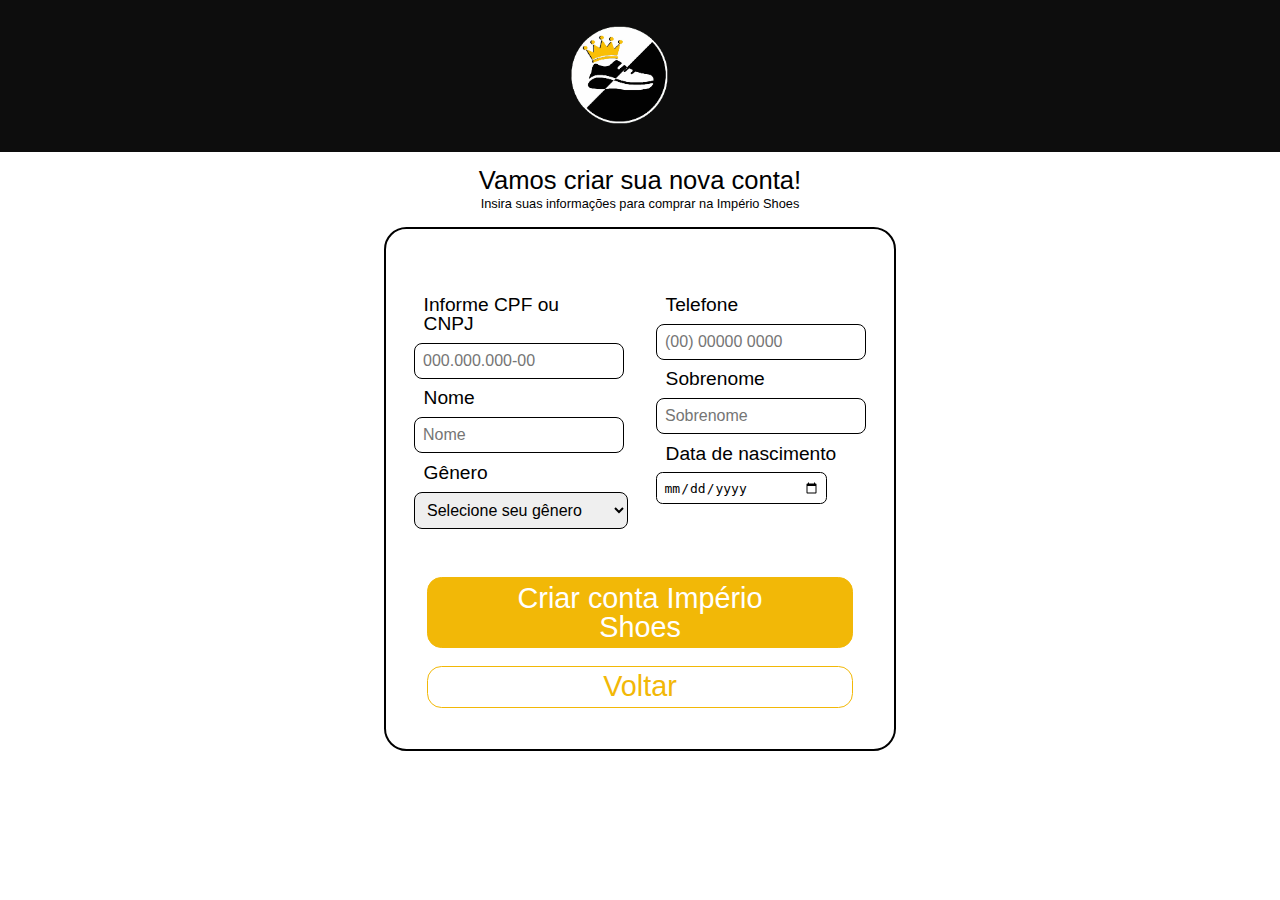
<file: cadastro.html>
<!DOCTYPE html>
<html lang="en">
<head>
    <meta charset="UTF-8">
    <meta name="viewport" content="width=device-width, initial-scale=1.0">
    <link rel="stylesheet" href="./src/css/reset.css">
    <link rel="stylesheet" href="./src/css/layout.css">
    <link rel="stylesheet" href="./src/css/styleCadastro&Login.css">

    <style>
        @import url('https://fonts.googleapis.com/css2?family=Merriweather:ital,opsz,wght@0,18..144,300..900;1,18..144,300..900&display=swap');
    </style>  

    <link rel="shortcut icon" href="./src/img/favicon.png" type="image/x-icon">
    <title>Cadastro Império Shoes</title>
</head>
<header>
    <div class="navbar">
        <ul>
            <li id="logo"><a href="index.html"><img src="src/img/imperio-logo.webp" alt="logo Império Shoes"></a></li>
        </ul>
    </div>
</header>
<body>
    <div class="intro">
        <p id="title">Vamos criar sua nova conta!</p>
        <p id="subtitle">Insira suas informações para comprar na Império Shoes</p>
    </div>

    <div class="card">
        <div class="fields-register">
            <div class="column">
                <p>Informe CPF ou CNPJ</p>
                <input id="cpf/cnpj" type="text" placeholder="000.000.000-00">
                <p>Nome</p>
                <input id="nome" type="text" placeholder="Nome">
                <p>Gênero</p>
                <select id="genero">
                    <option value="" disabled selected hidden>Selecione seu gênero</option>
                    <option value="M">Masculino</option>
                    <option value="F">Feminino</option>
                    <option value="O">Outro</option>
                </select>
            </div>

            <div class="column">
                <p>Telefone</p>
                <input id="fone" type="tel" placeholder="(00) 00000 0000">
                <p>Sobrenome</p>
                <input id="sobrenome" type="text" placeholder="Sobrenome">
                <p>Data de nascimento</p>
                <input id="data-nascimento" type="date">
            </div>
        </div>

        <div class="account-buttons">
            <a id="action-button" href="perfil.html">Criar conta Império Shoes</a>
            <a id="altaction-button" href="login.html" >Voltar</a>
        </div>
    </div>
</body>
</html>
</file>
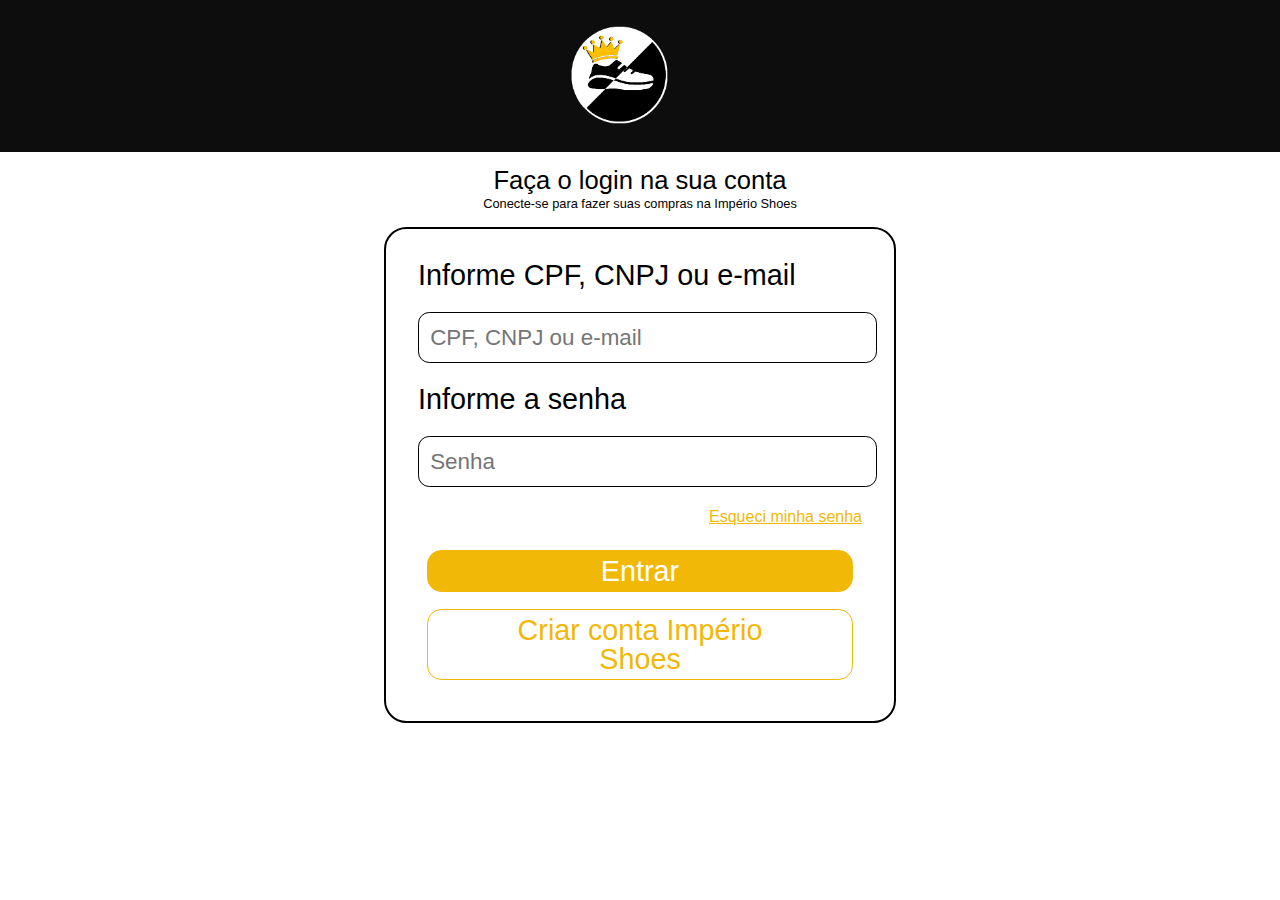
<file: login.html>
<!DOCTYPE html>
<html lang="en">
<head>
    <meta charset="UTF-8">
    <meta name="viewport" content="width=device-width, initial-scale=1.0">
    <link rel="stylesheet" href="./src/css/reset.css">
    <link rel="stylesheet" href="./src/css/layout.css">
    <link rel="stylesheet" href="./src/css/styleCadastro&Login.css">

    <style>
        @import url('https://fonts.googleapis.com/css2?family=Merriweather:ital,opsz,wght@0,18..144,300..900;1,18..144,300..900&display=swap');
    </style>  

    <link rel="shortcut icon" href="./src/img/favicon.png" type="image/x-icon">
    <title>Login Império Shoes</title>
</head>
<header>
    <div class="navbar">
        <ul>
            <li id="logo"><a href="index.html"><img src="src/img/imperio-logo.png" alt="logo Império Shoes"></a></li>
        </ul>
    </div>
</header>
<body>
    <div class="intro">
        <p id="title">Faça o login na sua conta</p>
        <p id="subtitle">Conecte-se para fazer suas compras na Império Shoes</p>
    </div>

    <div class="card">
        <div class="fields">
            <p>Informe CPF, CNPJ ou e-mail</p>
            <input id="user" type="text" placeholder="CPF, CNPJ ou e-mail">
            <p>Informe a senha</p>
            <input id="password" type="password" placeholder="Senha">
        </div>

        <a id="forgotpassword">Esqueci minha senha</a>

        <div class="account-buttons">
            <a id="action-button" href="perfil.html">Entrar</a>
            <a id="altaction-button" href="cadastro.html">Criar conta Império Shoes</a>
        </div>
    </div>
</body>
</html>
</file>
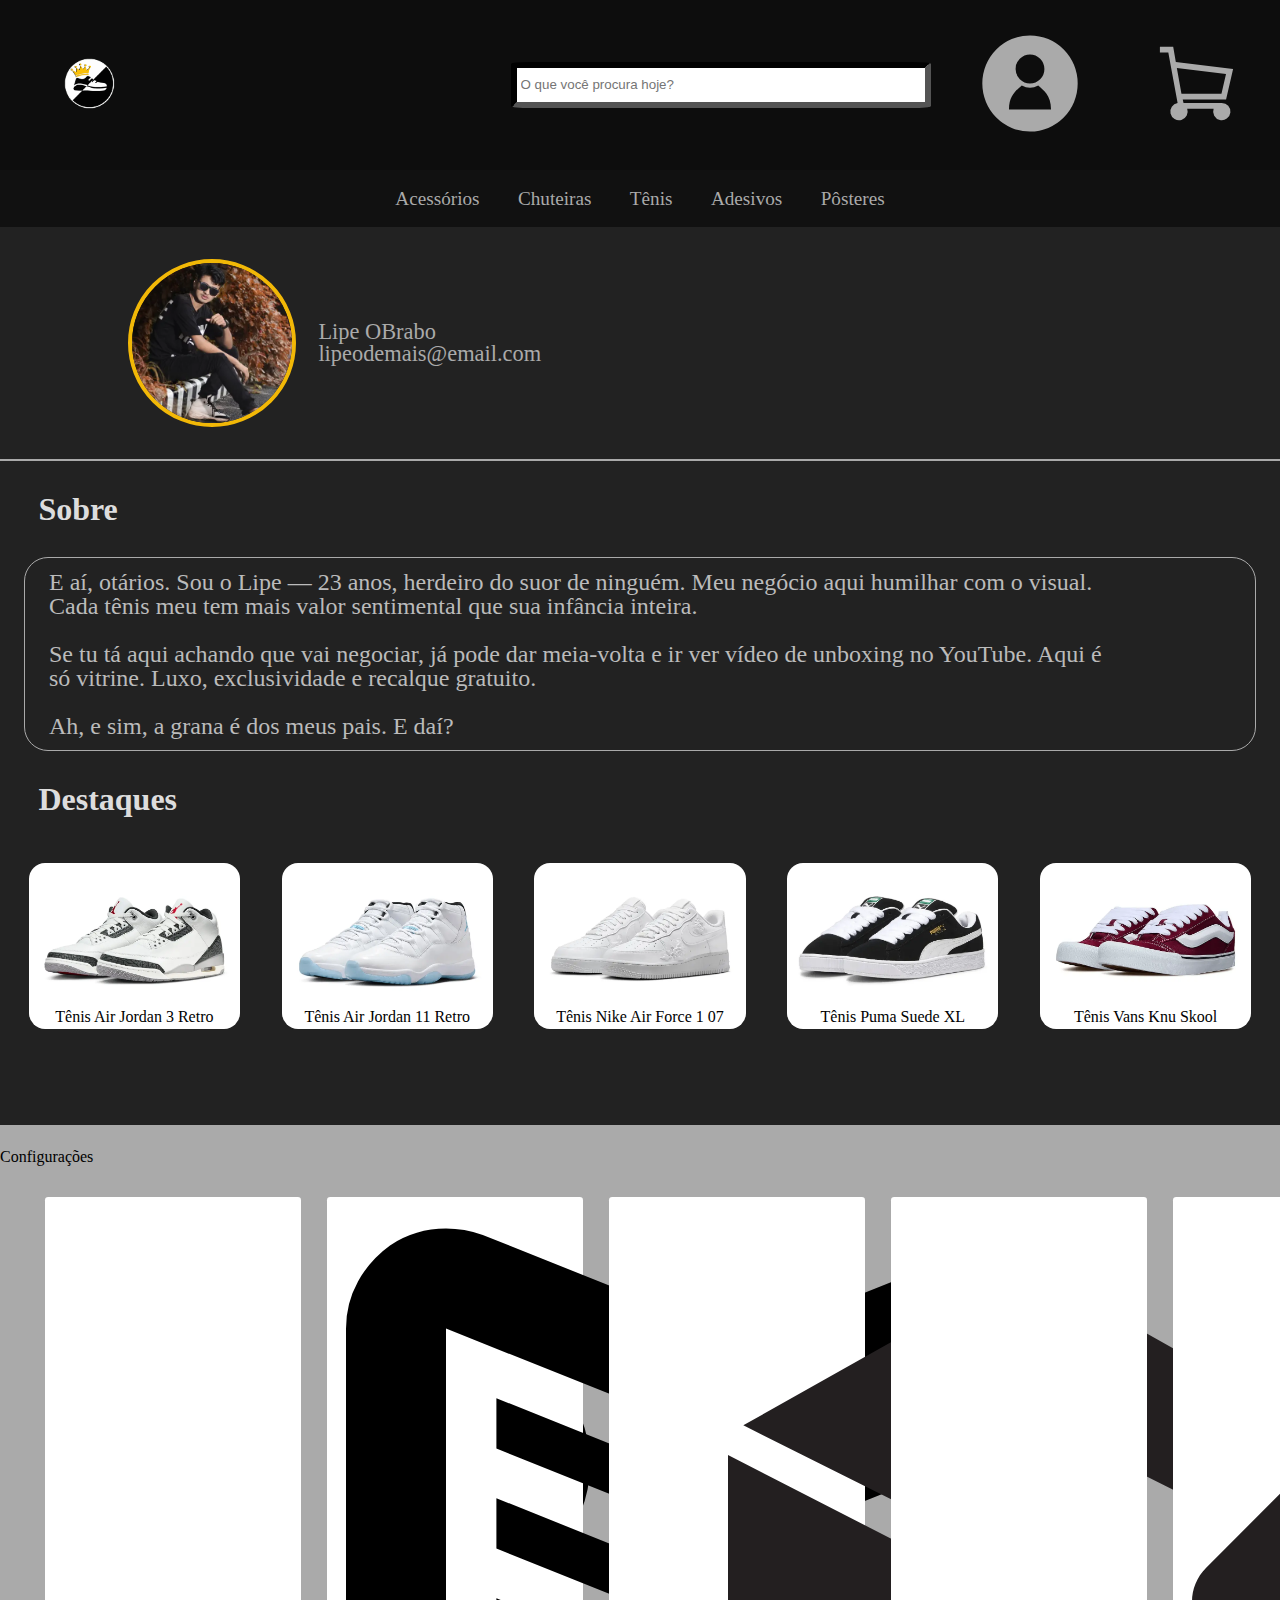
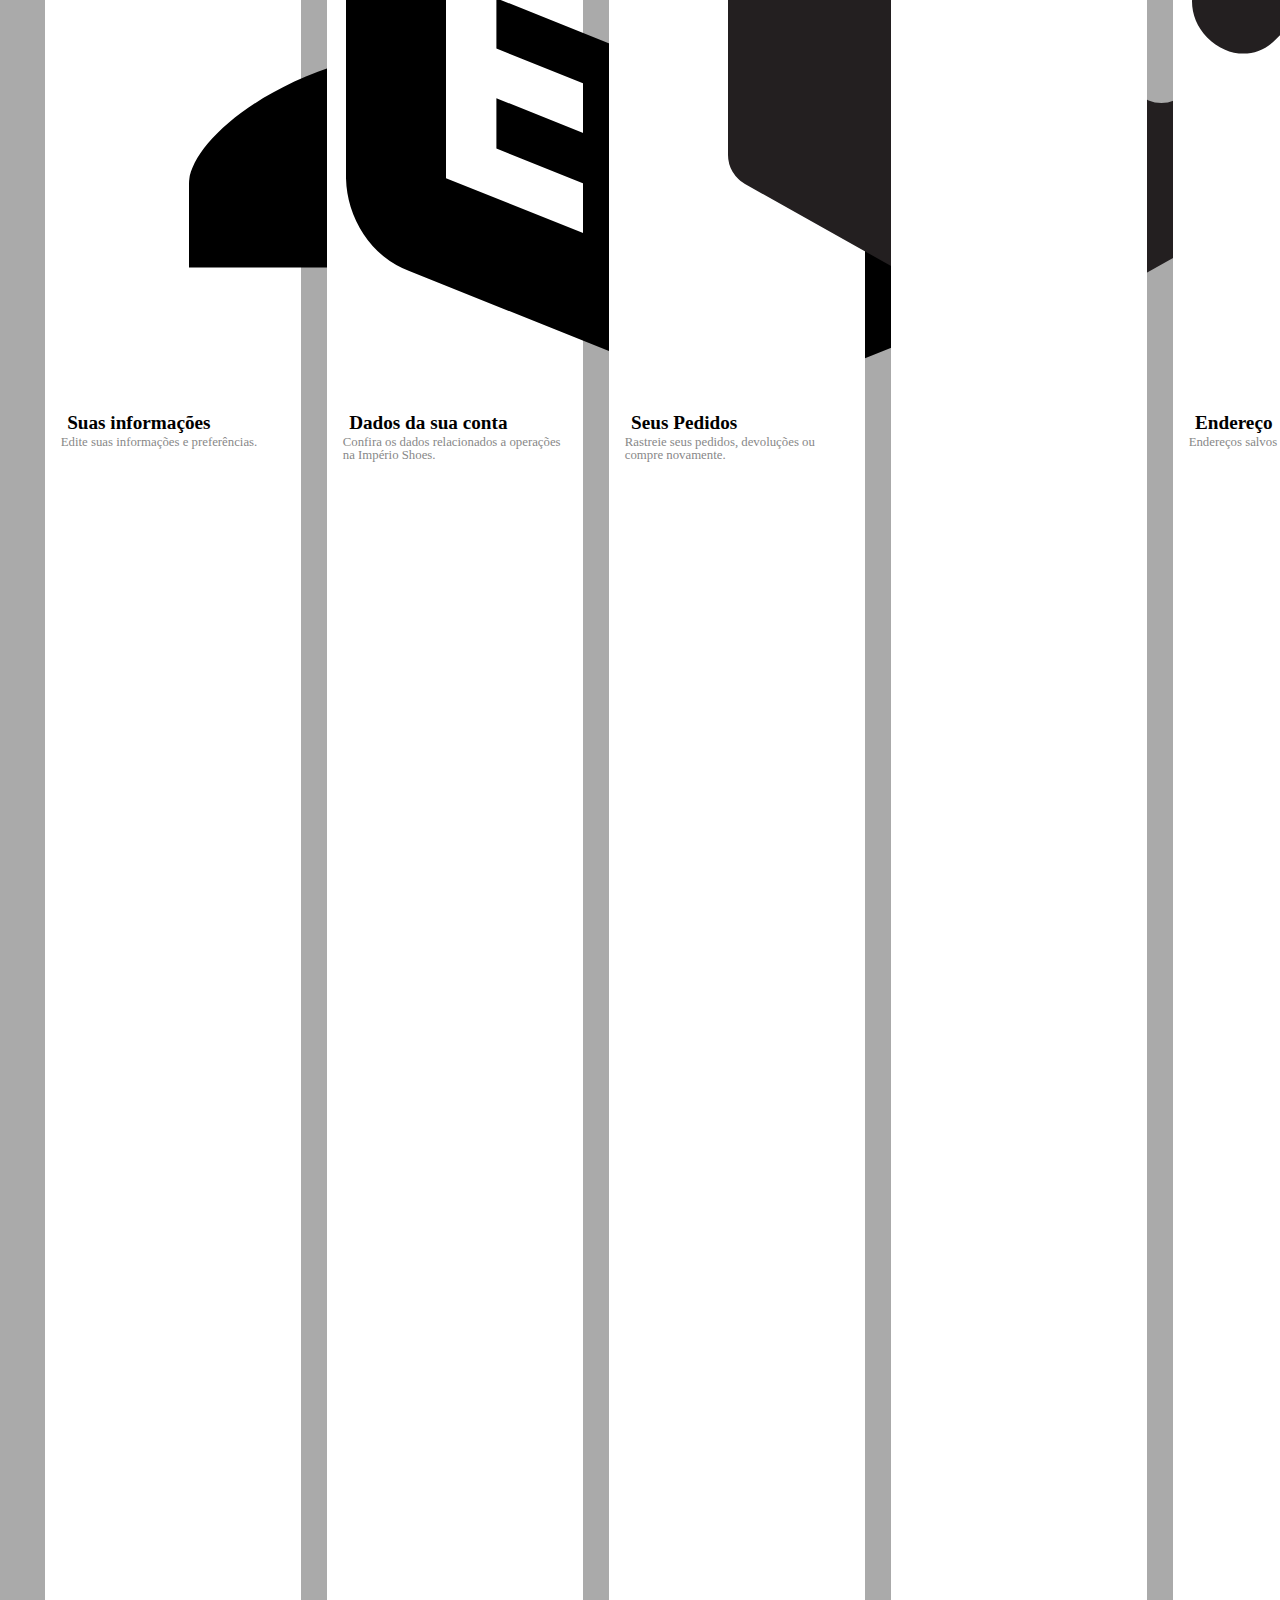
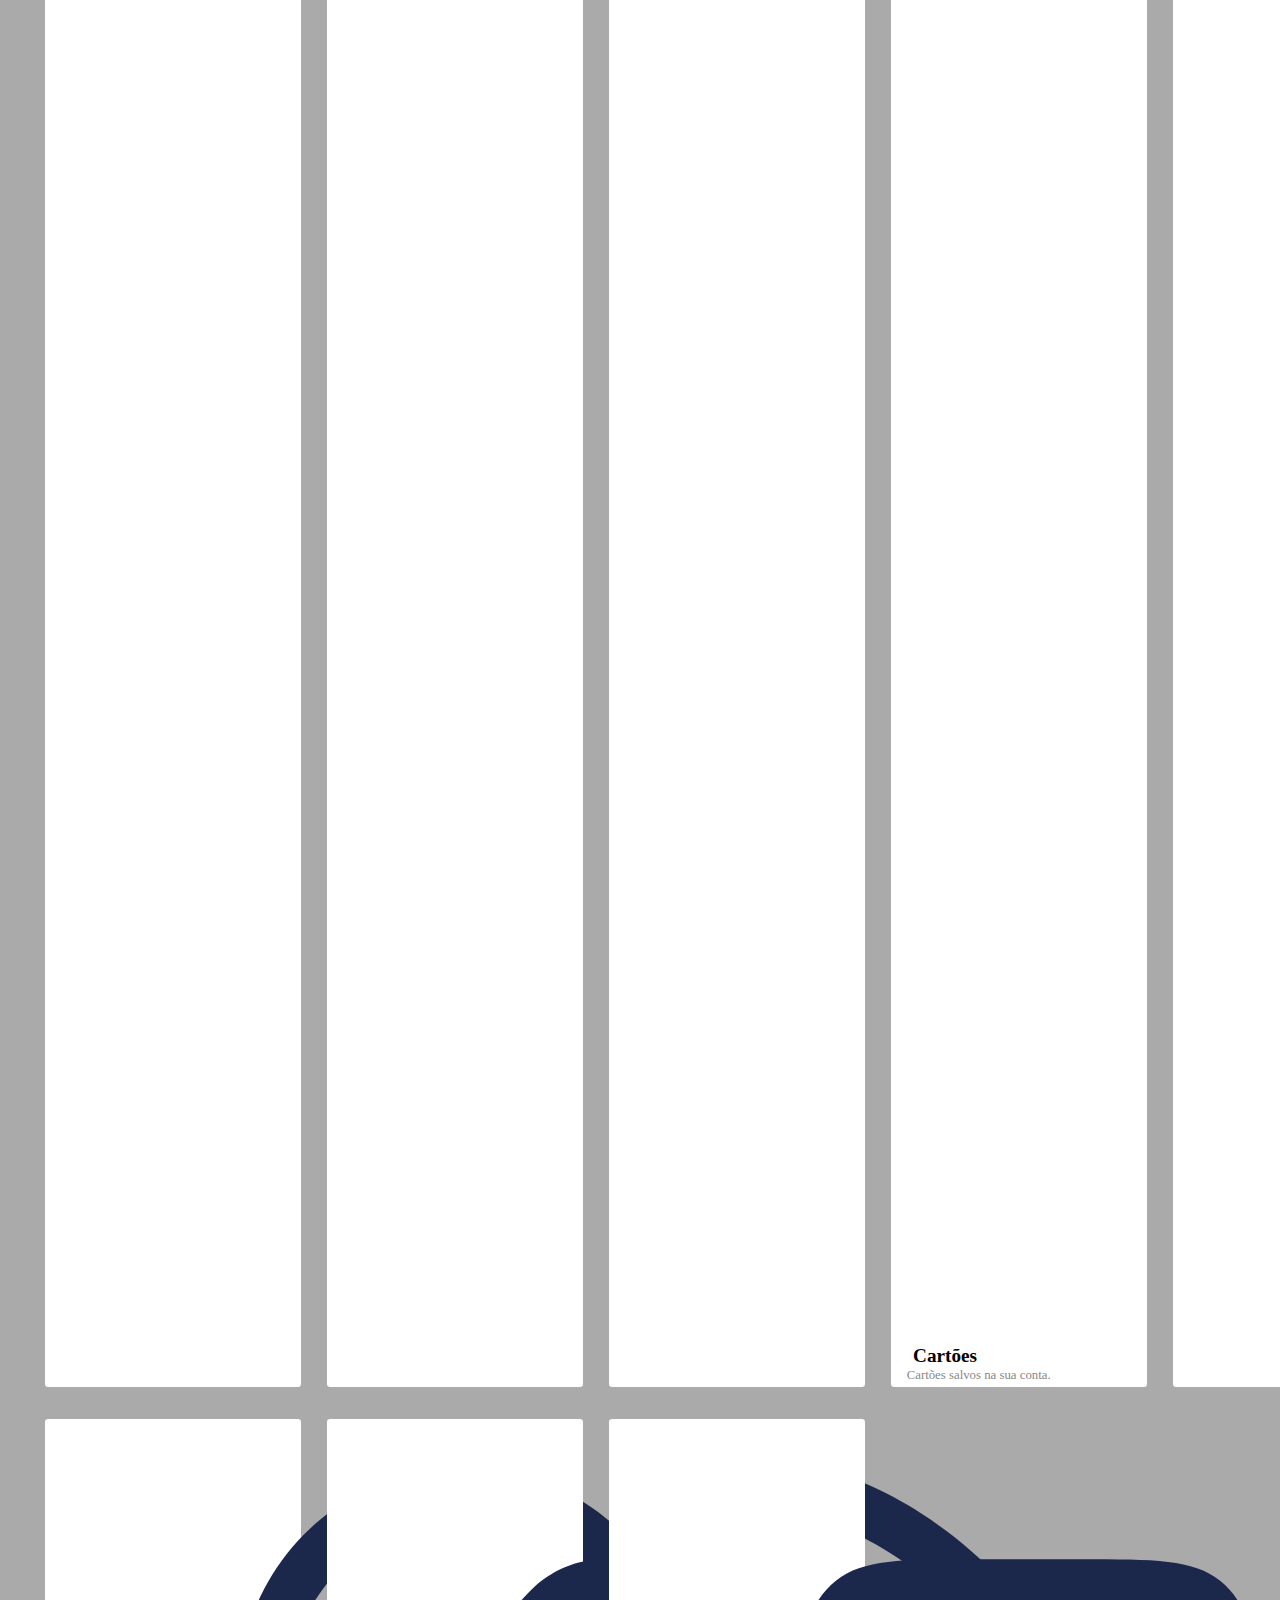
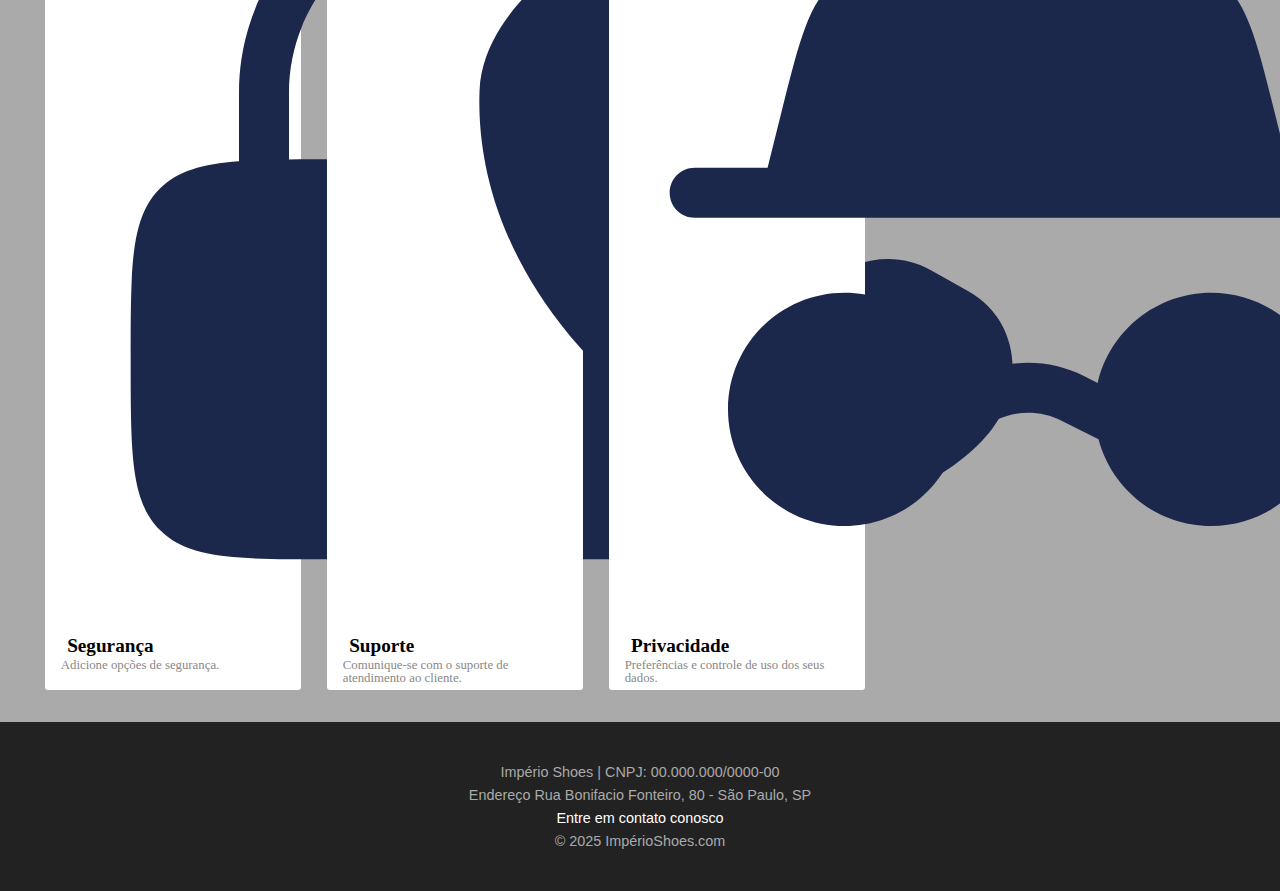
<file: perfil.html>
<!DOCTYPE html>
<html lang="en">
<head>
    <meta charset="UTF-8">
    <meta name="viewport" content="width=device-width, initial-scale=1.0">
    <link rel="stylesheet" href="./src/css/reset.css">
    <link rel="stylesheet" href="./src/css/layout.css">
    <link rel="stylesheet" href="./src/css/stylePerfil.css">

    <script type="text/javascript">
    (function(c,l,a,r,i,t,y){
        c[a]=c[a]||function(){(c[a].q=c[a].q||[]).push(arguments)};
        t=l.createElement(r);t.async=1;t.src="https://www.clarity.ms/tag/"+i;
        y=l.getElementsByTagName(r)[0];y.parentNode.insertBefore(t,y);
    })(window, document, "clarity", "script", "ryza47ax8v");
    </script>

    <link rel="shortcut icon" href="./src/img/favicon.png" type="image/x-icon">
    <title>Perfil</title>
</head>
<header>
    <div class="navbar">
        <ul>
            <li><a id="logo" href="index.html"><img src="src/img/imperio-logo.webp" alt="logo Império Shoes"></a></li>
            <li><input id="pesquisa-bar" type="text" placeholder="O que você procura hoje?"></li>
            <li><a id="conta" href="login.html"><img src="./src/img/profile.svg" alt="Meu Perfil"></a></li>
            <li><a id="carrinho" href=""><img src="./src/img/shopping-cart.svg" alt="Meu Carrinho"></a></li>
        </ul>
    </div>

    <nav class="inf-navbar">
        <ul>
            <li><a href="">Acessórios</a></li>
            <li><a href="">Chuteiras</a></li>
            <li><a href="">Tênis</a></li>
            <li><a href="">Adesivos</a></li>
            <li><a href="">Pôsteres</a></li>
        </ul>
    </nav>
</header>
<body>
    <div class="profile">
        <img id="profile-pic" src="./src/img/perfil-template.webp" alt="Sua foto">
        <div class="profile-info">
            <p id="profile-name"><strong>Lipe OBrabo</strong></p>
            <p id="profile-email">lipeodemais@email.com</p>
        </div>
    </div>

    <div class="personal-info">
        <div class="about">
            <p id="about-title">Sobre</p>
            <p id="about-content">E aí, otários. Sou o Lipe — 23 anos, herdeiro do suor de ninguém. Meu negócio aqui humilhar com o visual. Cada tênis meu tem mais valor sentimental que sua infância inteira.<br><br>Se tu tá aqui achando que vai negociar, já pode dar meia-volta e ir ver vídeo de unboxing no YouTube. Aqui é só vitrine. Luxo, exclusividade e recalque gratuito.<br><br>Ah, e sim, a grana é dos meus pais. E daí? </p>
        </div>

        <div class="highlighted">
            <p id="highlighted-title">Destaques</p>
            <div class="highlighted-content">
                <div id="card1">
                    <img src="./src/img/tenis/jordan-aj3.webp" alt="Tênis Adidas Harden Vol. 8">
                    <p>Tênis Air Jordan 3 Retro</p>
                </div>
                <div id="card2">
                    <img src="./src/img/tenis/jordan-aj11.webp" alt="Tênis Air Jordan 11 Retro">
                    <p>Tênis Air Jordan 11 Retro</p>
                </div>
                <div id="card3">
                    <img src="./src/img/tenis/nike-airforce107.webp" alt="Tênis Air Jordan 11 Retro">
                    <p>Tênis Nike Air Force 1 07</p>
                </div>
                <div id="card4">
                    <img src="./src/img/tenis/puma-suedeXL.webp" alt="Tênis Air Jordan 11 Retro">
                    <p>Tênis Puma Suede XL</p>
                </div>
                <div id="card5">
                    <img src="./src/img/tenis/vans-knuSkool.webp" alt="Tênis Air Jordan 11 Retro">
                    <p>Tênis Vans Knu Skool</p>
                </div>
            </div>
        </div>
    </div>

    <div class="account-config">
        <div>
            <p id="config-title">Configurações</p>
        </div>

        <div class="config-cards">
            <div class="card">
                <img src="./src/img/options/sua-info.svg" alt="option-logo">
                <p id="option-title">Suas informações</p>
                <p id="option-description">Edite suas informações e preferências.</p>
            </div>
            <div class="card">
                <img src="./src/img/options/dados.svg" alt="option-logo">
                <p id="option-title">Dados da sua conta</p>
                <p id="option-description">Confira os dados relacionados a operações na Império Shoes.</p>
            </div>
            <div class="card">
                <img src="./src/img/options/pedidos.svg" alt="option-logo">
                <p id="option-title">Seus Pedidos</p>
                <p id="option-description">Rastreie seus pedidos, devoluções ou compre novamente.</p>
            </div>
            <div class="card">
                <img src="./src/img/options/cartao.svg" alt="option-logo">
                <p id="option-title">Cartões</p>
                <p id="option-description">Cartões salvos na sua conta.</p>
            </div>
            <div class="card">
                <img src="./src/img/options/endereco.svg" alt="option-logo">
                <p id="option-title">Endereço</p>
                <p id="option-description">Endereços salvos na sua conta.</p>
            </div>
        </div>

        <div class="config-cards">
            <div class="card">
                <img src="./src/img/options/seguranca.svg" alt="option-logo">
                <p id="option-title">Segurança</p>
                <p id="option-description">Adicione opções de segurança.</p>
            </div>
            <div class="card">
                <img src="./src/img/options/suporte.svg" alt="option-logo">
                <p id="option-title">Suporte</p>
                <p id="option-description">Comunique-se com o suporte de atendimento ao cliente.</p>
            </div>
            <div class="card">
                <img src="./src/img/options/privacidade.svg" alt="option-logo">
                <p id="option-title">Privacidade</p>
                <p id="option-description">Preferências e controle de uso dos seus dados.</p>
            </div>
        </div>
    </div>
</body>
<footer>
    <p>Império Shoes | CNPJ: 00.000.000/0000-00</p>
    <p>Endereço Rua Bonifacio Fonteiro, 80 - São Paulo, SP</p>
    <p id="contato">Entre em contato conosco</p>
    <p>© 2025 ImpérioShoes.com</p>
</footer>
</html>
</file>
<file: src/css/layout.css>
.navbar {
    display: flex;
    background-color: #0D0D0D;
    flex-direction: row;
    justify-content: center;
    align-items: center;
    user-select: none;
}

.navbar ul {
    display: flex;
    flex-direction: row;
    justify-content: center;
    align-items: center;
}

.navbar li {
    margin: 1em;
    align-self: center;
}

#logo img {
    transition: 500ms ease-in-out;
    margin-left: 2em;
    width: 18%;
}

#logo img:hover {
    transition: 500ms ease-in-out;
    margin-left: 2em;
    width: 20%;
}

#conta img {
    filter: invert(80%) sepia(0%) saturate(2%) hue-rotate(217deg) brightness(87%) contrast(85%);
    width: 100%;
}

#conta img:hover {
    width: 110%;
    filter: invert(68%) sepia(31%) saturate(2653%) hue-rotate(358deg) brightness(96%) contrast(98%);
}

#carrinho img {
    filter: invert(80%) sepia(0%) saturate(2%) hue-rotate(217deg) brightness(87%) contrast(85%);
    width: 100%;
}

#carrinho img:hover {
    width: 110%;
    filter: invert(68%) sepia(31%) saturate(2653%) hue-rotate(358deg) brightness(96%) contrast(98%);
}

.inf-navbar {
    background-color: #111111;
}

.inf-navbar ul {
    display: flex;
    flex-direction: row;
    justify-content: center;
}

.inf-navbar li {
    font-size: 1.2em;
    margin: 1em;
    align-self: center;
}

#pesquisa-bar {
    width: 30em;
    height: 2em;
    padding: 0.3em;
    border-radius: 4.5%;
}

.inf-navbar a {
    transition: 300ms ease-in-out;
    color: #aaa;
    cursor: pointer;
}

.inf-navbar a:hover {
    padding: 0.8em;
    transition: 300ms ease-in-out;
    font-size: 115%;
    color: white;
}

a:hover {
    cursor: pointer;
}

.pre-footer {
    margin-top: 2em;
    padding: 2em;
    background-color: #111;
}

.footer-grid {
    display: flex;
    flex-wrap: wrap;
    justify-content: space-between;
    border-bottom: 1px solid #333;
    padding-bottom: 40px;
}

.footer-coluna {
    flex: 1 1 180px;
    margin: 2em 0;
}

.footer-coluna p {
    font-size: 14px;
    font-weight: bold;
    margin-bottom: 10px;
    color: white;
    user-select: none;
}

.footer-coluna ul {
    list-style: none;
    padding: 0;
    margin: 0;
}

.footer-coluna ul li {
    margin: 6px 0;
    font-size: 14px;
    text-decoration: none;
    color: #aaa;
    transition: color 0.2s ease-in-out;
    cursor: pointer;
}

.footer-coluna li:hover {
    color: white;
}

.footer-bottom {
    display: flex;
    flex-wrap: wrap;
    justify-content: space-between;
    align-items: center;
    padding-top: 30px;
}

.contato-info p {
    color: #aaa;
}

.pagamento img {
    margin-top: .8em;
    height: 2em;
}

#elo {
    filter: invert(50%) sepia(0%) saturate(2%) hue-rotate(245deg) brightness(87%) contrast(85%);
}

.social-icons img {
    cursor: pointer;
    margin-right: 1em;
}

.social-icons img:hover {
    transform: scale(1.1);
}

.badges {
    display: flex;
    align-items: center;
}

.badges img {
    height: 6em;
    user-select: none;
    -webkit-user-drag: none;
}

.section-title {
    font-size: 16px;
    margin-bottom: 10px;
    font-weight: bold;
    margin-bottom: 10px;
    color: white;
    user-select: none;
}

@media (max-width: 768px) {
    .footer-grid {
      flex-direction: column;
    }

    .footer-bottom {
      flex-direction: column;
      align-items: flex-start;
    }
}

footer {
    padding: 3%;
    background-color: #222222;
    bottom: 0%;
    display: flex;
    flex-direction: column;
    justify-content: center;
    font-family: 'Segoe UI', Tahoma, Geneva, Verdana, sans-serif;
}

footer p, footer a {
    font-size: 0.9em;
    margin: 0.3em;
    align-self: center;
    color: #aaa;
}

#contato {
    color: white;
}

#contato:hover {
    cursor: pointer;
    text-decoration: underline;
}
</file>
<file: src/css/styleCadastro&Login.css>
body {
    font-family: 'Segoe UI', Tahoma, Geneva, Verdana, sans-serif;
}

#logo img {
    width: 80%;
    margin: 0;
}

.navbar {
    display: flex;
    flex-direction: column;
    width: 100%;
    padding: .4% 0;
    margin: 0;
}

.navbar ul {
    width: 16%;
}

.navbar li {
    font-family: "Merriweather", serif;
    margin: 0;
}

.intro {
    display: flex;
    flex-direction: column;
    align-items: center;
    margin: 1em 0;
}

#title {
    font-size: 1.6em;
    margin-bottom: .2em;
}

#subtitle {
    font-size: .8em;
}

.card {
    display: flex;
    flex-direction: column;
    margin: 1em 30% 1em 30%;
    padding: 2em;
    border: solid .15em black;
    border-radius: 1.4em;
}

.fields p {
    font-size: 1.8em;
}

.fields input {
    margin: 1em 0;
    padding: .5em;
    width: 98%;
    font-size: 1.4em;
    border: black solid .06em;
    border-radius: .5em;
}

#forgotpassword {
    color: #F2B807;
    text-decoration: underline;
    align-self: flex-end;
}

.account-buttons {
    display: flex;
    flex-direction: column;
    align-self: center;
    margin: 1em 0 0;
}

.account-buttons a {
    text-align: center;
    font-size: 1.8em;
    margin: .3em;
    padding: .2em 2em;
    border: #F2B807 solid .06em;
    border-radius: .5em;
    overflow: hidden;
    transition: ease-in 100ms;
}

.account-buttons a:hover {
    transform: scale(105%);
    transition: ease-in 200ms;
}

#action-button {
    color: white;
    background-color: #F2B807;
}

#altaction-button {
    color: #F2B807;
}

/*  Específicos página cadastro
*/

.fields-register {
    display: flex;
    flex-direction: row;
    margin: 1.5em;
    justify-content: center;
}

.column {
    margin: 0em 1em;
}

.column p {
    margin: .5em;
    font-size: 1.2em;
}

.column input, select {
    margin: 0;
    padding: .5em;
    width: 12em;
    font-size: 1em;
    border: black solid .06em;
    border-radius: .5em;
}

.column select {
    width: 102%;
}
</file>
<file: src/css/stylePerfil.css>
body {
    background-color: #aaa;
}

.profile {
    background-color: #222;
    display: flex;
    flex-direction: row;
}

#profile-pic {
    margin: 2em 0 2em 8em;
    max-width: 10em;
    border-radius: 50%;
    border: #F2B807 .3em solid;
}

.profile-info {
    margin: .8em 1em;
    align-self: center;
    font-size: 1.4em;
    color: #aaa;
    text-align: justify;
}

.personal-info {
    margin: 0.1em 0em 1.5em 0em;
    padding: 0em 0em 5em;
    background-color: #222;
}

.about p{
    margin: 0em 1em 0em 1em;
}

#about-title, #highlighted-title {
    margin: 0em 0em 1em .7em;
    padding: 1em 0em 0em .5em;
    font-size: 2em;
    color: #ddd;
    font-weight: 600;
}

#about-content {
    padding: .5em 6em .5em 1em;
    border: .05em #aaa solid;
    border-radius: 1em;
    font-size: 1.5em;
    color: #bbb;
}

.highlighted-content {
    display: flex;
    flex-wrap: wrap;
    justify-content: center;
    gap: 1em;
    padding: 1em;
    max-width: 100%;
    user-select: none;
}

.highlighted-content div {
    margin: 0em .8em;
    flex: 1 1 200px;
    max-width: 250px;
    text-align: center;
    transition: 200ms ease-in-out;
    border: none;
    background: white;
    padding: 0.2em;
    border-radius: 1em;
}

.highlighted-content div p {
    transition: transform 0.6s ease, opacity 0.3s ease;
    opacity: 1;
}

.highlighted-content div:hover p {
    transform: translateY(1em);
    opacity: 0;
}

.highlighted-content div:hover{
    transition: 200ms ease-in-out;
    transform: scale(1.15);
    box-shadow: 0 0.6em 0.8em black;
    border: solid 0.1em black;
    border-radius: 1.4em;
    overflow: hidden;
}

.highlighted-content div::after {
    cursor: pointer;
    pointer-events: none;
    content: "Adquirido em: ??/??/????";
    position: absolute;
    bottom: 0.5em;
    box-shadow: 0 0.6em 0.8em black;
    transform: translateX(-50%);
    border: solid black 0.1em;
    background: white;
    color: black;
    padding: 0.5em 4em;
    font-size: 14px;
    border-radius: 1.4em;
    opacity: 0;
    transition: opacity 200ms ease-in-out;
}

.highlighted-content div:hover::after {
    transition: 1100ms;
    pointer-events: auto;
    opacity: 1;
}

.highlighted-content img {
    cursor: pointer;
    display: block;
    width: 100%;
    height: auto;
    object-fit: cover;
    -webkit-user-drag: none;
    border-radius: 2em;
}

.config-cards {
    display: flex;
    flex-direction: row;
    margin: 2em;
}

.config-cards div {
    justify-items: left;
    margin: 0em .8em;
    flex: 1 1 200px;
    max-width: 250px;
    text-align: center;
    transition: 200ms ease-in-out;
    border: none;
    background: white;
    padding: 0.2em;
    border-radius: .2em;
}

.config-cards div:hover{
    transition: 200ms ease-in-out;
    transform: scale(1.15);
    box-shadow: 0 0.6em 0.8em black;
    overflow: hidden;
}

.config-cards p, .config-cards img {
    text-align: left;
    margin: .2em 1em;
}

#option-title {
    font-size: 1.2em;
    font-weight: bold;
}

#option-description {
    font-size: .8em;
    color: #888;
}
</file>
